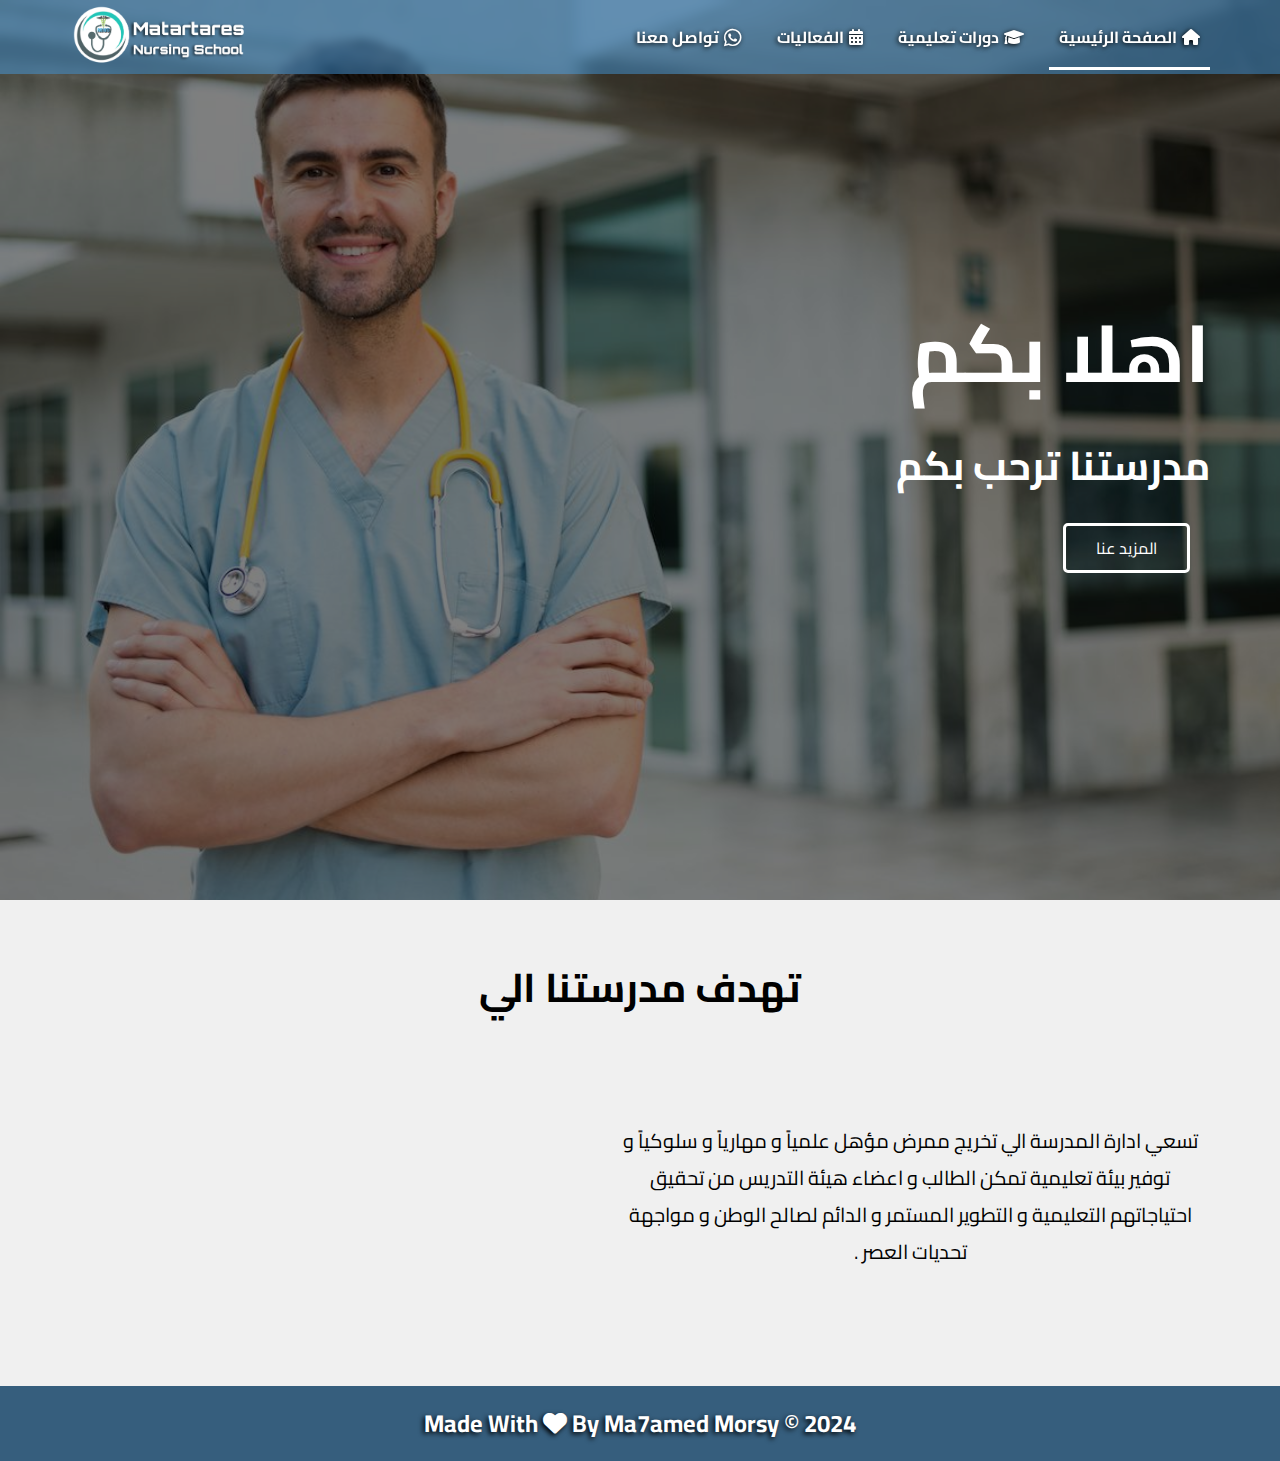
<file: index.html>
﻿<!DOCTYPE html>
<html lang="ar">
    <head>
        <meta charset="UTF-8">
        <meta http-equiv="X-UA-Compatible" content="IE=edge">
        <meta name="viewport" content="width=device-width, initial-scale=1.0">
        <title>مدرسة التمريض بمطرطارس</title>
        <!-- logo -->
        <link rel="icon" href="media/logo.png">
        <!-- font awesome -->
        <link rel="stylesheet" href="css/font awesome/css/all.min.css">
        <!-- normalize for css -->
        <link rel="stylesheet" href="css/normalize.css">
        <!-- css main folder -->
        <link rel="stylesheet" href="css/home.css">
    </head>
    <body> <!-- from 8 / 11 / 2022 -->
        <header>
            <div class="container">
                <div class="logo">
                    <a href="index.html"><img src="media/logo2.png" alt="logo"></a>
                </div>
                <nav>
                    <div class="open"></div>
                    <div class="links">
                        <a href="#" class="active"><i class="fa-solid fa-house"></i>الصفحة الرئيسية</a>
                        <a href="courses.html"><i class="fa-solid fa-graduation-cap"></i>دورات تعليمية</a>
                        <a href="events.html"><i class="fa-solid fa-calendar-days"></i>الفعاليات</a>
                        <a href="contact.html"><i class="fa-brands fa-whatsapp fa-lg"></i>تواصل معنا</a>
                    </div>
                </nav>
            </div>
        </header>
        <section class="welcome">
            <div class="container">
                <h1>اهلا بكم</h1>
                <h2>مدرستنا ترحب بكم</h2>
                <a href="#goals">المزيد عنا</a>
            </div>
        </section>
        <section class="goals" id="goals">
            <div class="container">
                <h2>تهدف مدرستنا الي</h2>
                <div class="content">
                    <p>تسعي ادارة المدرسة الي تخريج ممرض مؤهل علمياً و مهارياً و سلوكياً
                        و توفير بيئة تعليمية تمكن الطالب و اعضاء هيئة التدريس من تحقيق احتياجاتهم التعليمية
                        و التطوير المستمر و الدائم لصالح الوطن و مواجهة تحديات العصر .
                    </p>
                    <iframe src="https://www.youtube.com/embed/JphYUU-ii5U" title="Matartares Nursing School" frameborder="0" allow="accelerometer; autoplay; clipboard-write; encrypted-media; gyroscope; picture-in-picture; web-share" allowfullscreen></iframe>
                </div>
            </div>
        </section>
        <footer>
            <div class="container">
                <h3>Made With <i class="fa-solid fa-heart"></i> By Ma7amed Morsy © 2024</h3>
            </div>
        </footer>
    </body>
</html>
</file>
<file: css/home.css>
/* start header */
header{
    background: #44a3f170;
    backdrop-filter: blur(5px);
    width: 100%;
    position: fixed;
    top: 0;
    left: 0;
    z-index: 10;
    
}
header .container{
    display: flex;
    justify-content: space-between;
    align-items: center;
    flex-direction: row-reverse;
}
header .container .logo img{
    padding-top: 5px;
    height: 65px;
}
header .container nav{
    display: flex;
    align-items: center;
    height: 65px;
}
header .container nav .open{
    display: none;
    position: relative;
    width: 45px;
    height: 3px;
    background-color: rgb(255, 255, 255);
    transition: 0.3s;
}
header .container nav .open::before{
    content: '';
    position: absolute;
    left: 0;
    top: -12px;
    width: 100%;
    height: 100%;
    background-color: inherit;
    transition: 0.3s;
}
header .container nav .open::after{
    content: '';
    position: absolute;
    left: 0;
    bottom: -12px;
    width: 100%;
    height: 100%;
    background-color: inherit;
    transition: 0.3s;
}
header .container nav .links{
    display: flex;
    flex-direction: row;
    column-gap: 15px;
    min-height: 100%;
}
header .container nav .links a{
    display: flex;
    position: relative;
    padding: 0 10px;
    align-items: center;
    color: rgb(255, 255, 255);
    font-weight: bold;
    text-shadow: -1px 1px 5px #000;
    min-height: 100%;
}
header .container nav a:hover::after{
    content: '';
    position: absolute;
    bottom: 0;
    left: 0;
    width: 100%;
    height: 3px;
    background-color: #fff;
}
header .container nav a.active::after{
    content: '';
    position: absolute;
    left: 0;
    bottom: 0;
    width: 100%;
    height: 3px;
    background-color: #fff;
}
header .container nav a i{
    margin-left: 5px;
}
@media (max-width: 992px){
    header .container nav .open{
        display: flex;
    }
    header .container nav .open:hover{
        position: absolute;
        transform: rotate(45deg);
    }
    header .container nav .open:hover::before{
        top: 0;
    }
    header .container nav .open:hover::after{
        bottom: 0;
        transform: rotate(-90deg);
    }
    header .container nav .links{
        position: absolute;
        flex-direction: column;
        width: 100%;
        right: -100%;
        top: 100%;
        background: #44a3f170;
        backdrop-filter: blur(5px);
        transition: 0.3s;
    }
    header .container nav .links a{
        font-size: 20px;
        padding: 15px 20px;
    }
    header .container nav a:hover::after{
        top: 0;
        right: 0;
        width: 3px;
        height: 100%;
    }
    header .container nav a.active::after{
        top: 0;
        right: 0;
        width: 3px;
        height: 100%;
    }
    header .container nav .open:hover + .links{
        right: 0;
    }
}
/* end header */
/* start welcome */
.welcome{
    position: relative;
    width: 100%;
    height: 100vh;
    background-image: url(../media/background.jpg);
    background-size: cover;
    color: #fff;
}
.welcome::after{
    content: '';
    width: 100%;
    height: 100%;
    position: absolute;
    top: 0;
    left: 0;
    background-color: rgba(0, 0, 0, 0.50);
}
.welcome .container{
    height: 100%;
    position: relative;
    display: flex;
    flex-direction: column;
    align-items: flex-start;
    justify-content: center;
    z-index: 1;
}

.welcome a{
    margin: 20px 20px 50px 0;
    border: 3px solid #fff;
    color: #fff;
    padding: 7px 30px;
    border-radius: 5px;
    transition: 0.3s;
}
.welcome a:hover{
    border-color: var(--main-clr1);
    color: var(--main-clr1);
}


@media (max-width: 768px){
    .welcome{
        background-position: 35%;
    }
    .welcome .container{
        align-items: center;
    }
    .welcome a{
        margin-top: 50px;
    }
}
/* end welcome */

/* start goals */
.goals{
    background-color: var(--main-clr2);
}
.goals .container{
    padding-top: 50px;
    padding-bottom: 50px;
}
.goals .content{
    display: flex;
    align-items: center;
    justify-content: space-between;
    flex-direction: row;
}
.goals h2{
    text-align: center;
    margin-bottom: 30px;
}
.goals p{
    text-align: center;
    max-width: 600px;
}
.goals iframe{
    height: 281px;
    width: 500PX;
}

@media (max-width: 992px){
    .goals .content{
        display: flex;
        flex-direction: column;
        gap: 30px;
    }
}
@media (max-width: 768px){
    .goals iframe{
        height: 193px;
        width: 345PX;
    }
}

/* end goals */

/* start footer */
footer{
    background-color: #365e7d;
}

footer .container{
    display: flex;
    align-items: center;
    justify-content: center;
    padding: 15px 0;
}
footer .container h3{
    color: #fff;
    text-shadow: -2px 2px 5px black;
}

/* end footer */
</file>
